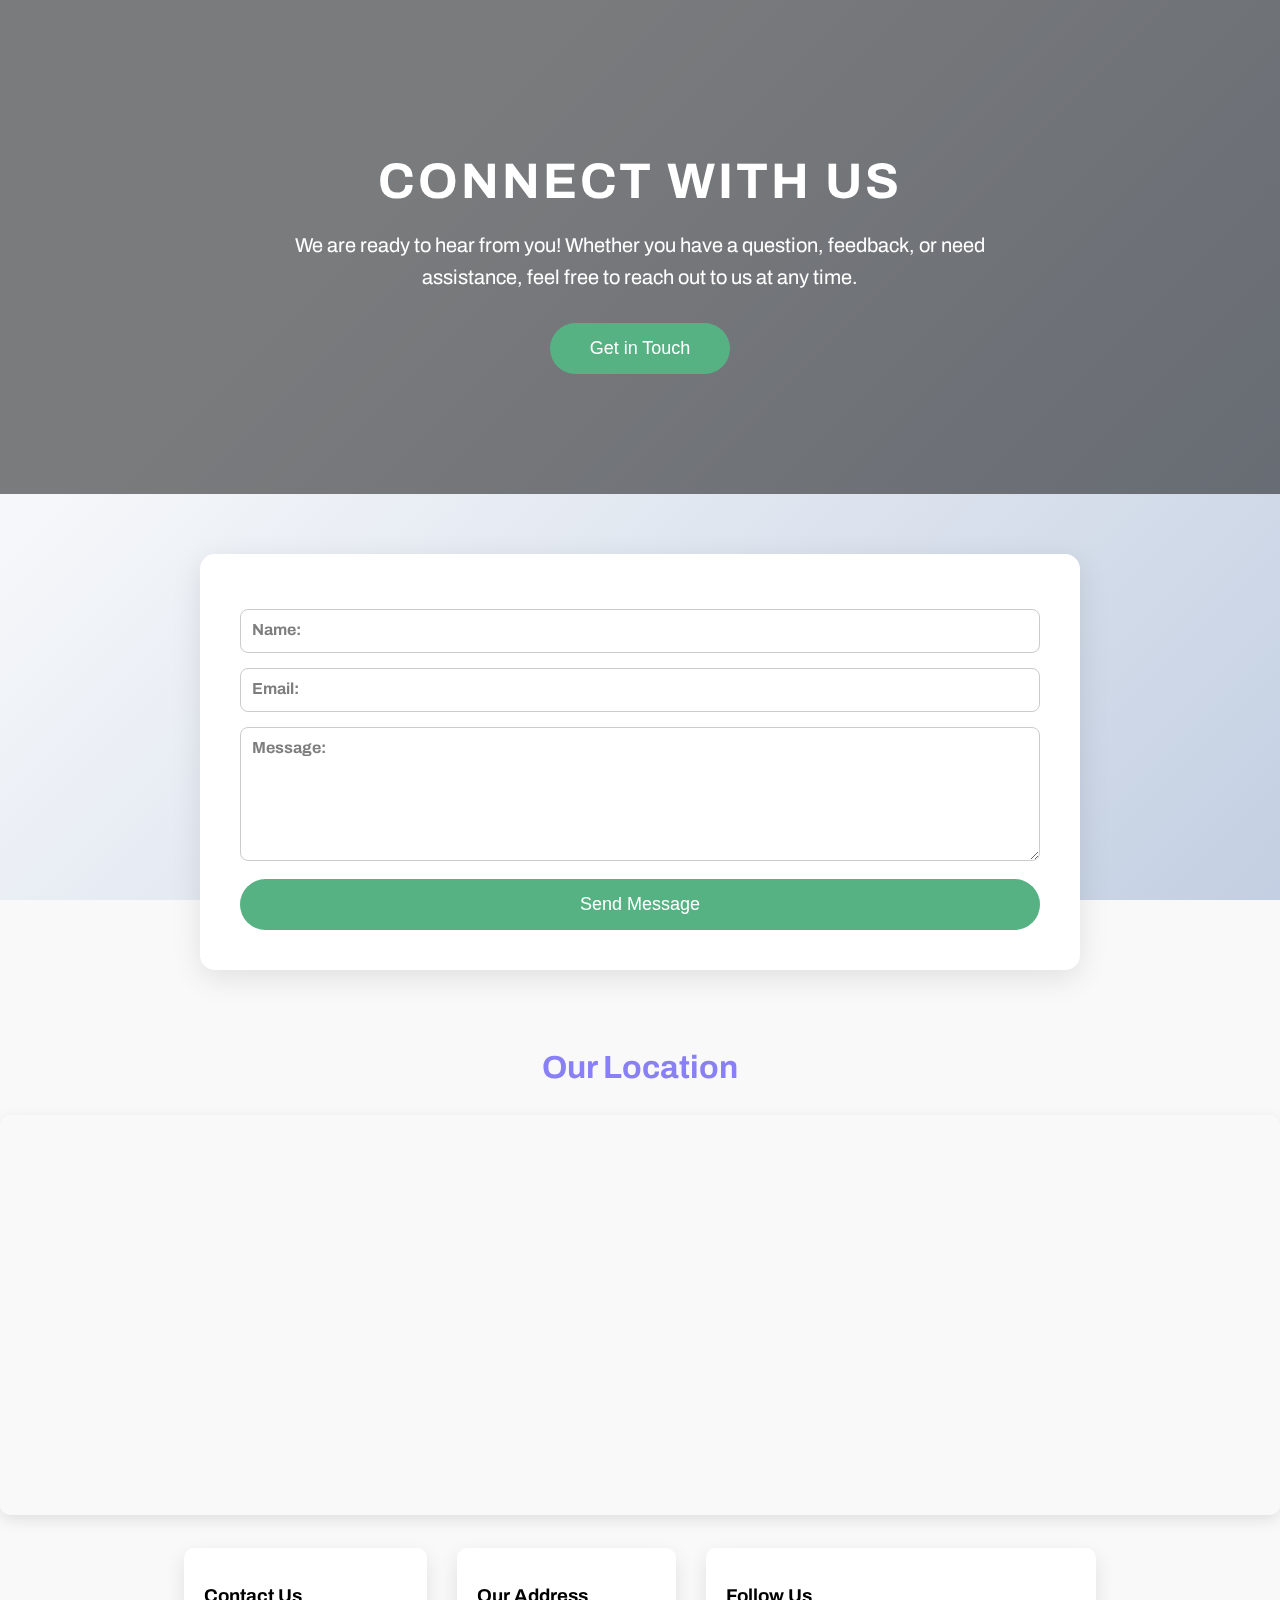
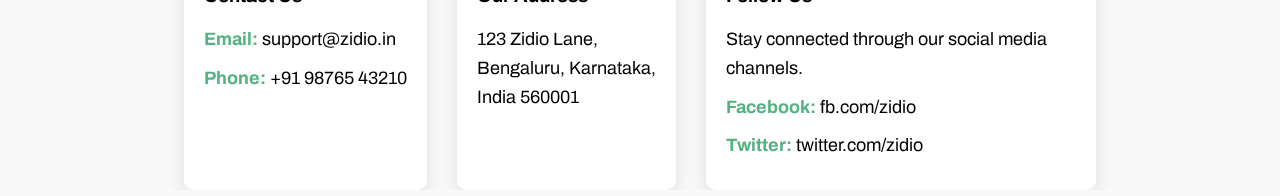
<file: contactus.html>
<!DOCTYPE html>
<html lang="en">
<head>
<meta charset="UTF-8">
<meta name="viewport" content="width=device-width, initial-scale=1.0">
<title>Contact Us</title>
<style>
    @import url('https://fonts.googleapis.com/css2?family=Archivo:wght@400;700&display=swap');
    body {
        font-family: 'Archivo', sans-serif;
        margin: 0;
        padding: 0;
        background-color: #f9f9f9; 
        color: #000;
        overflow-x: hidden;
    }
    /* Background with gradient */
    body::before {
        content: '';
        position: fixed;
        top: 0;
        left: 0;
        width: 100%;
        height: 100%;
        background: linear-gradient(135deg, #f5f7fa 25%, #c3cfe2 100%);
        z-index: -1;
    }
    /* Hero Section */
    .hero {
        background: linear-gradient(rgba(0, 0, 0, 0.5), rgba(0, 0, 0, 0.5)),
        url('https://images.pexels.com/photos/3184291/pexels-photo-3184291.jpeg') no-repeat center center/cover;
        color: white;
        padding: 120px 20px;
        text-align: center;
    }
    .hero h1 {
        font-size: 50px;
        margin-bottom: 20px;
        text-transform: uppercase;
        letter-spacing: 3px; 
    }
    .hero p {
        font-size: 20px;
        max-width: 700px;
        margin: 0 auto;
        line-height: 1.6;
    }
    .hero button {
        background-color: #56b282;
        color: white;
        padding: 15px 40px;
        border: none;
        border-radius: 50px;
        cursor: pointer;
        font-size: 18px;
        margin-top: 30px;
        transition: background-color 0.3s ease, transform 0.3s ease;
    }
    .hero button:hover {
        background-color: #8980f5;
        transform: scale(1.05);
    }
    /* Container Styles */
    .container {
        max-width: 800px; 
        margin: 60px auto;
        background-color: white;
        padding: 40px;
        border-radius: 15px;
        box-shadow: 0 8px 30px rgba(0, 0, 0, 0.1);
        transition: transform 0.3s ease;
    }
    .container:hover {
        transform: scale(1.02);
    }
    .form-group {
        position: relative;
        margin: 15px 0;
    }
    label {
        color: #000;
        font-weight: bold;
        font-size: 16px;
        transition: 0.3s;
        position: absolute;
        top: 12px;
        left: 12px;
        pointer-events: none;
        opacity: 0.5;
    } 
    input, textarea {
        width: 100%;
        padding: 12px;
        border: 1px solid #ccc;
        border-radius: 8px;
        font-size: 16px;
        box-sizing: border-box;
        transition: box-shadow 0.3s ease, border-color 0.3s ease;
    }
    input:focus, textarea:focus {
        box-shadow: 0 0 8px rgba(86, 178, 130, 0.5);
        outline: none;
        border-color: #56b282;
    }
    input:focus + label, input:not(:placeholder-shown) + label,
    textarea:focus + label, textarea:not(:placeholder-shown) + label {
        top: -10px;
        left: 10px;
        font-size: 12px;
        color: #56b282;
        opacity: 1;
    }
    input[type="submit"] {
        background-color: #56b282;
        color: white;
        border: none;
        cursor: pointer;
        font-size: 18px;
        padding: 15px;
        border-radius: 50px;
        transition: background-color 0.3s ease, transform 0.3s ease;
        width: 100%;
    }
    input[type="submit"]:hover {
        background-color: #8980f5;
        transform: translateY(-3px);
    }
    .error {
        color: red;
        font-size: 14px;
    }
    .success {
        color: green;
        font-size: 16px;
        margin-top: 20px;
    }
    /* Map and Contact Details */
    .map-container {
        margin-top: 80px;
        text-align: center;
    }
    .map-container h2 {
        color: #8980f5;
        font-size: 32px;
        margin-bottom: 20px;
    }
    iframe {
        width: 100%;
        height: 400px;
        border: none;
        margin-top: 10px;
        border-radius: 10px;
        box-shadow: 0 5px 15px rgba(0, 0, 0, 0.1);
    }
    /* Contact Details - Original Code */
    .contact-details {
        margin-top: 30px;
        display: flex;
        justify-content: center;
        flex-wrap: wrap;
        gap: 30px;
    }
    .contact-card {
        background-color: #ffffff;
        padding: 20px;
        border-radius: 10px;
        box-shadow: 0 8px 20px rgba(0, 0, 0, 0.1);
        text-align: left;
        max-width: 350px;
        transition: box-shadow 0.3s ease, transform 0.3s ease;
    }
    .contact-card:hover {
        box-shadow: 0 12px 30px rgba(0, 0, 0, 0.2);
        transform: translateY(-5px);
    }
    .contact-card p {
        font-size: 18px;
        margin: 10px 0;
        line-height: 1.6;
    }
    .contact-card strong {
        color: #56b282;
    }
    .contact-card:hover strong {
        color: #8980f5;
    }
    @media (max-width: 768px) {
        .hero h1 {
            font-size: 36px;
        }
        .hero p {
            font-size: 16px;
        }
        .hero button {
            font-size: 16px;
            padding: 12px 30px;
        }
        .container {
            padding: 30px;
        }
        iframe {
            height: 300px;
        }
        .contact-details {
            flex-direction: column;
            align-items: center;
        }
        .contact-card {
            max-width: 100%;
            margin-bottom: 20px;
        }
    }
</style>
</head>
<body>
<!-- Hero Section -->
<div class="hero">
    <h1>Connect with Us</h1>
    <p>We are ready to hear from you! Whether you have a question, feedback, or need assistance, feel free to reach out to us at any time.</p>
    <button>Get in Touch</button>
</div>
<!-- Contact Form -->
<div class="container">
    <form id="contactForm" onsubmit="return handleSubmit(event)">
        <div class="form-group">
            <input type="text" id="name" name="name" placeholder=" " required>
            <label for="name">Name:</label>
            <span id="nameError" class="error"></span>
        </div>
        <div class="form-group">
            <input type="email" id="email" name="email" placeholder=" " required>
            <label for="email">Email:</label>
            <span id="emailError" class="error"></span>
        </div>
        <div class="form-group">
            <textarea id="message" name="message" placeholder=" " rows="6" required></textarea>
            <label for="message">Message:</label>
            <span id="messageError" class="error"></span>
        </div>
        <input type="submit" value="Send Message">
    </form>
    <div id="formSuccess" class="success" style="display: none;">Thank you for your message! We'll get back to you soon.</div>
</div>
<!-- Google Map Section -->
<div class="map-container">
    <h2>Our Location</h2>
    <iframe src="https://www.google.com/maps/embed?pb=!1m18!1m12!1m3!1d31738.685465474586!2d77.58616858707149!3d12.971594746572208!2m3!1f0!2f0!3f0!3m2!1i1024!2i768!4f13.1!3m3!1m2!1s0x3bae140b18fffb05%3A0x8bc037607e0f5925!2sBengaluru%2C%20Karnataka%2C%20India!5e0!3m2!1sen!2sus!4v1605776404250!5m2!1sen!2sus" allowfullscreen></iframe>
</div>
<!-- Contact Details Section -->
<div class="contact-details">
    <div class="contact-card">
        <h3>Contact Us</h3>
        <p><strong>Email:</strong> support@zidio.in</p>
        <p><strong>Phone:</strong> +91 98765 43210</p>
    </div>
    <div class="contact-card">
        <h3>Our Address</h3>
        <p>123 Zidio Lane,<br>Bengaluru, Karnataka,<br>India 560001</p>
    </div>
    <div class="contact-card">
        <h3>Follow Us</h3>
        <p>Stay connected through our social media channels.</p>
        <p><strong>Facebook:</strong> fb.com/zidio</p>
        <p><strong>Twitter:</strong> twitter.com/zidio</p>
    </div>
</div>
<script>
    function handleSubmit(event) {
        event.preventDefault(); 
        let name = document.getElementById('name').value;
        let email = document.getElementById('email').value;
        let message = document.getElementById('message').value;

        // Clear previous error messages
        document.getElementById('nameError').textContent = '';
        document.getElementById('emailError').textContent = '';
        document.getElementById('messageError').textContent = '';

        let isValid = true;

        // Basic validation
        if (name.trim() === '') {
            document.getElementById('nameError').textContent = 'Please enter your name.';
            isValid = false;
        }
        if (email.trim() === '' || !/\S+@\S+\.\S+/.test(email)) {
            document.getElementById('emailError').textContent = 'Please enter a valid email.';
            isValid = false;
        }
        if (message.trim() === '') {
            document.getElementById('messageError').textContent = 'Please enter your message.';
            isValid = false;
        }

        // If form is valid, show success message
        if (isValid) {
            document.getElementById('contactForm').reset(); 
            document.getElementById('formSuccess').style.display = 'block';
        }

        return isValid;
    }
</script>
</body>
</html>
</file>
